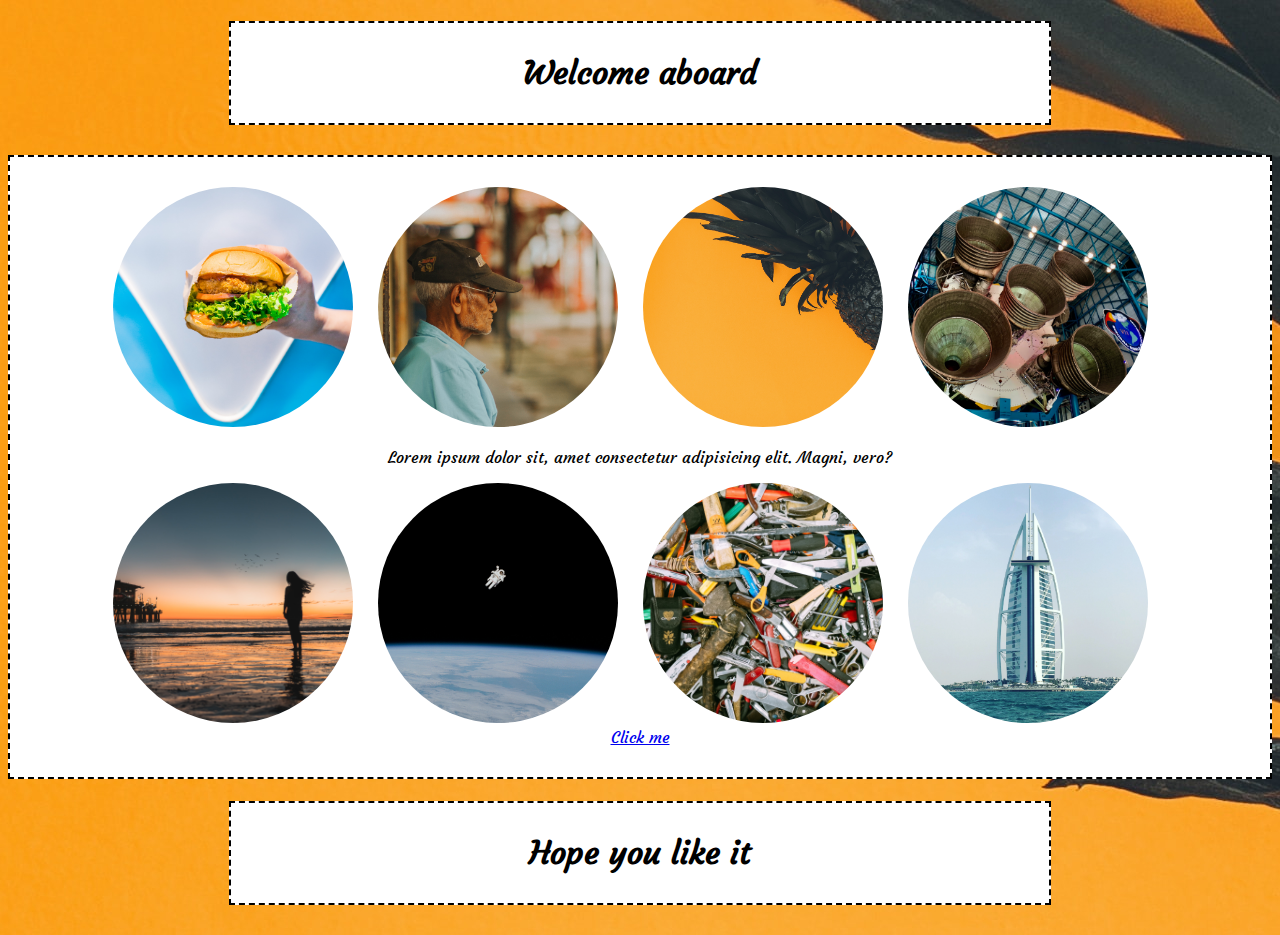
<file: index.html>
<!DOCTYPE html>
<html lang="en">
<head>
    <title>Welcome to my website</title>
    <link rel="stylesheet" href="style.css">
</head>
<body>
    <center>
    <h1>Welcome aboard</h1>

    <div>
        <img id="img1" src="res/burger.jpg" alt="">
        <img src="res/oldman.jpg" alt="">
        <img src="res/pineapple.jpg" alt="">
        <img src="res/rocket.jpg" alt="">
        <p>Lorem ipsum dolor sit, amet consectetur adipisicing elit. Magni, vero?</p>
        <img src="res/sea.jpg" alt="">
        <img src="res/space.jpg" alt="">
        <img src="res/tools.jpg" alt="">
        <img src="res/tower.jpg" alt="">
        <br>
        <a href="main.html">Click me</a>
    </div>
    <h1>Hope you like it</h1>
</center>
</body>
</html>
</file>
<file: style.css>
@import url('https://fonts.googleapis.com/css?family=Courgette&display=swap');

img{
    width: 20%;
    margin-right: 20px;
    border-radius: 50%;
    transition: all 0.1s;
}

img:hover{
    width: 25%;
    box-shadow: 10px 10px 35px grey;
}

body{
    background-image: url("res/pineapple.jpg");
    font-family: 'Courgette', cursive;
}

h1{
    background-color: white;
    width: 60%;
    padding: 30px;
    border: 2px dashed black;
    margin-bottom: 30px;
}

div{
    background-color: white;
    border: 2px dashed black;
    /* padding:25px; */
    padding: 30px;
}
</file>
